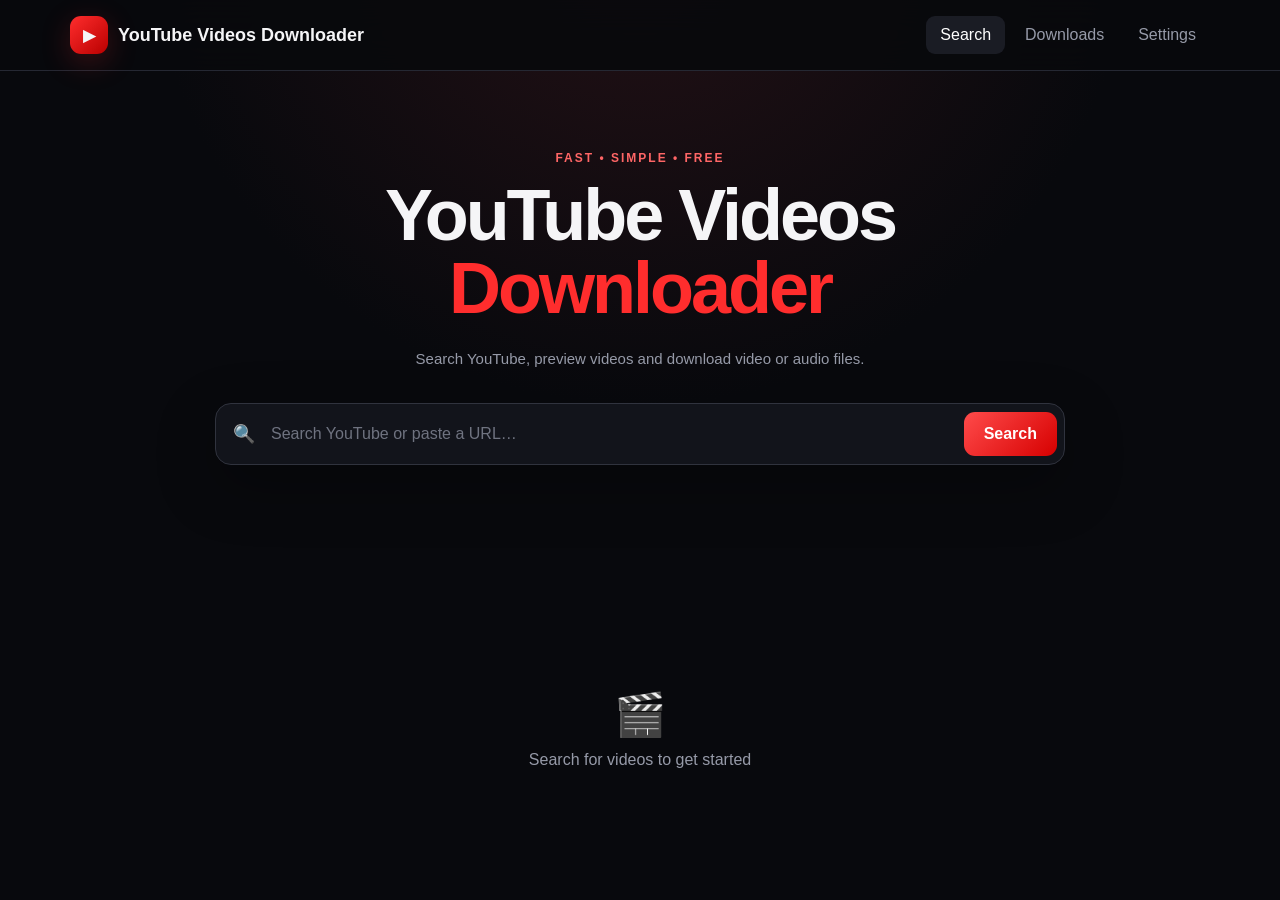
<file: app/static/index.html>
<!DOCTYPE html>
<html lang="en">
<head>
  <meta charset="UTF-8">
  <meta name="viewport" content="width=device-width,initial-scale=1.0">
  <title>YouTube Videos Downloader</title>
  <meta name="description" content="YouTube Videos Downloader">

  <style>
    *{box-sizing:border-box;margin:0;padding:0}
    :root{
      --bg:#08090d;
      --card:#11131a;
      --card2:#171922;
      --text:#f5f5f7;
      --muted:#969aa8;
      --red:#ff2d2d;
      --red2:#ff4b4b;
      --border:#252833;
      --green:#28d17c;
    }
    body{
      font-family:Inter,Arial,sans-serif;
      background:radial-gradient(circle at 50% -10%,#251116 0,#08090d 42%);
      color:var(--text);
      min-height:100vh;
    }
    button,input,select{font:inherit}
    button{cursor:pointer}
    .header{
      position:sticky;top:0;z-index:20;
      background:rgba(8,9,13,.9);
      backdrop-filter:blur(18px);
      border-bottom:1px solid var(--border);
    }
    .header-inner{
      max-width:1180px;margin:auto;padding:16px 20px;
      display:flex;align-items:center;justify-content:space-between;gap:20px;
    }
    .logo{display:flex;align-items:center;gap:10px;font-weight:800}
    .logo-icon{
      width:38px;height:38px;border-radius:11px;
      display:grid;place-items:center;
      background:linear-gradient(135deg,var(--red),#b90000);
      box-shadow:0 8px 30px rgba(255,45,45,.22);
    }
    .logo-text{font-size:18px}
    .nav-tabs{display:flex;gap:6px}
    .nav-tab{
      border:0;background:transparent;color:var(--muted);
      padding:10px 14px;border-radius:9px;
    }
    .nav-tab:hover,.nav-tab.active{
      background:#1a1c24;color:white;
    }
    .badge{
      display:inline-grid;place-items:center;
      min-width:18px;height:18px;margin-left:5px;
      border-radius:20px;background:var(--red);color:white;font-size:11px;
    }
    .main{max-width:1180px;margin:auto;padding:45px 20px 70px}
    .search-hero{text-align:center;padding:35px 0 25px}
    .hero-eyebrow{
      color:#ff6666;text-transform:uppercase;
      letter-spacing:2px;font-size:12px;font-weight:700;margin-bottom:14px;
    }
    .hero-title{
      font-size:clamp(38px,7vw,72px);
      line-height:1.02;letter-spacing:-3px;
      margin-bottom:20px;
    }
    .hero-title em{font-style:normal;color:var(--red)}
    .hero-sub{
      color:var(--muted);max-width:620px;
      margin:auto;line-height:1.7;font-size:15px;
    }
    .search-form{max-width:850px;margin:32px auto 0}
    .search-input-wrap{
      display:flex;align-items:center;
      background:#12141b;border:1px solid #30333e;
      border-radius:16px;padding:7px;
      box-shadow:0 20px 60px rgba(0,0,0,.3);
    }
    .search-icon{padding:0 10px;font-size:18px}
    .search-input{
      flex:1;min-width:0;border:0;outline:0;
      background:transparent;color:white;padding:14px 6px;
    }
    .search-input::placeholder{color:#6f7380}
    .search-btn,.btn-primary{
      border:0;border-radius:11px;
      background:linear-gradient(135deg,var(--red2),#d60000);
      color:white;font-weight:700;padding:13px 20px;
    }
    .search-btn:hover,.btn-primary:hover{filter:brightness(1.1)}
    .adsense-slot{margin:25px 0;min-height:20px}
    .results-grid{
      display:grid;grid-template-columns:repeat(auto-fill,minmax(280px,1fr));
      gap:18px;margin-top:25px;
    }
    .video-card{
      overflow:hidden;background:var(--card);
      border:1px solid var(--border);border-radius:16px;
      transition:.2s;
    }
    .video-card:hover{
      transform:translateY(-3px);border-color:#3a3d49;
    }
    .thumb-wrap{position:relative;aspect-ratio:16/9;background:#181a22}
    .thumb-wrap img{width:100%;height:100%;object-fit:cover}
    .duration{
      position:absolute;right:9px;bottom:8px;
      background:rgba(0,0,0,.8);padding:4px 7px;border-radius:5px;font-size:11px;
    }
    .video-info{padding:15px}
    .video-title{
      font-weight:650;line-height:1.4;
      display:-webkit-box;-webkit-line-clamp:2;
      -webkit-box-orient:vertical;overflow:hidden;
      min-height:40px;
    }
    .video-meta{color:var(--muted);font-size:12px;margin-top:8px}
    .video-actions{display:flex;gap:8px;margin-top:14px}
    .action-btn{
      flex:1;border:1px solid var(--border);
      background:#191b23;color:white;
      border-radius:9px;padding:10px 8px;font-size:12px;
    }
    .action-btn:hover{border-color:#555966}
    .action-btn.video{background:#b80000;border-color:#b80000}
    .section-header{
      display:flex;align-items:center;
      justify-content:space-between;gap:15px;margin-bottom:22px;
    }
    .section-title{font-size:28px}
    .btn-outline{
      background:transparent;color:#ddd;
      border:1px solid var(--border);
      border-radius:9px;padding:9px 13px;
    }
    .downloads-list{display:grid;gap:13px}
    .download-card{
      background:var(--card);border:1px solid var(--border);
      border-radius:14px;padding:16px;
    }
    .download-top{
      display:flex;justify-content:space-between;gap:15px;
    }
    .download-title{font-weight:650}
    .download-status{font-size:12px;color:var(--muted);margin-top:6px}
    .progress{
      height:7px;background:#252832;border-radius:20px;
      overflow:hidden;margin-top:14px;
    }
    .progress-bar{
      height:100%;width:0;background:var(--red);
      transition:width .3s;
    }
    .download-link{
      display:inline-block;margin-top:13px;
      color:white;text-decoration:none;
      background:#b80000;padding:9px 14px;border-radius:8px;
      font-size:12px;font-weight:700;
    }
    .settings-grid{
      display:grid;grid-template-columns:repeat(2,minmax(0,1fr));gap:16px;
    }
    .settings-card{
      background:var(--card);border:1px solid var(--border);
      border-radius:15px;padding:20px;
    }
    .settings-card-title{font-size:15px;margin-bottom:18px}
    .field-label{
      display:block;color:var(--muted);
      font-size:12px;margin:13px 0 7px;
    }
    .field-input{
      width:100%;background:#191b23;
      border:1px solid var(--border);color:white;
      border-radius:9px;padding:11px;outline:none;
    }
    .field-input:focus{border-color:#555}
    .empty-state{
      text-align:center;color:var(--muted);
      padding:60px 15px;
    }
    .empty-icon{font-size:42px;margin-bottom:12px}
    .alert{
      padding:12px 14px;border-radius:10px;
      margin-bottom:15px;font-size:13px;
    }
    .alert-error{background:#351519;color:#ff8e8e;border:1px solid #63252b}
    .alert-success{background:#123323;color:#7df0ae}
    .spinner{
      display:inline-block;width:15px;height:15px;
      border:2px solid rgba(255,255,255,.3);
      border-top-color:white;border-radius:50%;
      animation:spin .7s linear infinite;
    }
    @keyframes spin{to{transform:rotate(360deg)}}
    .tab-panel{display:none}
    .tab-panel.active{display:block}
    .toast-container{
      position:fixed;right:18px;bottom:18px;
      z-index:100;display:grid;gap:8px;
    }
    .toast{
      background:#191b23;border:1px solid var(--border);
      padding:12px 15px;border-radius:10px;
      box-shadow:0 15px 40px #0008;font-size:13px;
    }
    @media(max-width:700px){
      .header-inner{padding:12px}
      .logo-text{font-size:15px}
      .nav-tab{padding:9px 8px;font-size:12px}
      .main{padding:25px 13px 50px}
      .hero-title{letter-spacing:-2px}
      .search-input-wrap{border-radius:13px}
      .search-btn{padding:12px 13px}
      .settings-grid{grid-template-columns:1fr}
      .results-grid{grid-template-columns:1fr}
    }
  </style>

  <script async
    src="https://pagead2.googlesyndication.com/pagead/js/adsbygoogle.js?client=ca-pub-3776846934936900"
    crossorigin="anonymous"></script>
</head>

<body>

<header class="header">
  <div class="header-inner">
    <div class="logo">
      <div class="logo-icon">▶</div>
      <span class="logo-text">YouTube Videos Downloader</span>
    </div>

    <nav class="nav-tabs">
      <button class="nav-tab active" onclick="showTab('search')">Search</button>
      <button class="nav-tab" onclick="showTab('downloads')">
        Downloads <span id="active-badge" class="badge" style="display:none">0</span>
      </button>
      <button class="nav-tab" onclick="showTab('settings')">Settings</button>
    </nav>
  </div>
</header>

<main class="main">

<section id="panel-search" class="tab-panel active">

  <div class="search-hero">
    <p class="hero-eyebrow">Fast • Simple • Free</p>
    <h1 class="hero-title">YouTube Videos<br><em>Downloader</em></h1>
    <p class="hero-sub">
      Search YouTube, preview videos and download video or audio files.
    </p>

    <form class="search-form" onsubmit="handleSearch(event)">
      <div class="search-input-wrap">
        <span class="search-icon">🔍</span>
        <input
          id="search-input"
          class="search-input"
          type="text"
          placeholder="Search YouTube or paste a URL…"
          autocomplete="off"
          spellcheck="false">
        <button id="search-btn" class="search-btn" type="submit">
          <span id="search-btn-text">Search</span>
          <span id="search-spinner" class="spinner" style="display:none"></span>
        </button>
      </div>
    </form>
  </div>

  <div class="adsense-slot">
    <ins class="adsbygoogle"
      style="display:block"
      data-ad-client="ca-pub-3776846934936900"
      data-ad-slot="8855628320"
      data-ad-format="auto"
      data-full-width-responsive="true"></ins>
    <script>(adsbygoogle=window.adsbygoogle||[]).push({});</script>
  </div>

  <div id="search-error" class="alert alert-error" style="display:none"></div>
  <div id="results-grid" class="results-grid"></div>

  <div class="adsense-slot">
    <ins class="adsbygoogle"
      style="display:block"
      data-ad-client="ca-pub-3776846934936900"
      data-ad-slot="8855628320"
      data-ad-format="auto"
      data-full-width-responsive="true"></ins>
    <script>(adsbygoogle=window.adsbygoogle||[]).push({});</script>
  </div>

  <div id="empty-state" class="empty-state">
    <div class="empty-icon">🎬</div>
    <p>Search for videos to get started</p>
  </div>

</section>

<section id="panel-downloads" class="tab-panel">

  <div class="section-header">
    <h2 class="section-title">Downloads</h2>
    <button class="btn-outline" onclick="clearFinishedDownloads()">Clear Finished</button>
  </div>

  <div id="downloads-list" class="downloads-list">
    <div class="empty-state">
      <div class="empty-icon">📥</div>
      <p>No downloads yet</p>
    </div>
  </div>

  <div class="adsense-slot">
    <ins class="adsbygoogle"
      style="display:block"
      data-ad-client="ca-pub-3776846934936900"
      data-ad-slot="8855628320"
      data-ad-format="auto"
      data-full-width-responsive="true"></ins>
    <script>(adsbygoogle=window.adsbygoogle||[]).push({});</script>
  </div>

</section>

<section id="panel-settings" class="tab-panel">

  <div class="section-header">
    <h2 class="section-title">Settings</h2>
    <button class="btn-primary" onclick="saveSettings()">Save Changes</button>
  </div>

  <div id="settings-alert" class="alert" style="display:none"></div>

  <div class="settings-grid">

    <div class="settings-card">
      <h3 class="settings-card-title">📁 Save Locations</h3>
      <label class="field-label">Video Save Path</label>
      <input id="cfg-video-path" class="field-input" placeholder="./downloads/video">
      <label class="field-label">Audio Save Path</label>
      <input id="cfg-audio-path" class="field-input" placeholder="./downloads/audio">
    </div>

    <div class="settings-card">
      <h3 class="settings-card-title">🎥 Video Settings</h3>
      <label class="field-label">Format</label>
      <select id="cfg-video-format" class="field-input">
        <option value="bestvideo+bestaudio/best">Best Quality</option>
        <option value="bestvideo[height<=1080]+bestaudio/best">Max 1080p</option>
        <option value="bestvideo[height<=720]+bestaudio/best">Max 720p</option>
        <option value="bestvideo[height<=480]+bestaudio/best">Max 480p</option>
        <option value="best">Best single file</option>
      </select>
      <label class="field-label">Container</label>
      <select id="cfg-video-container" class="field-input">
        <option value="mp4">MP4</option>
        <option value="mkv">MKV</option>
        <option value="webm">WebM</option>
      </select>
    </div>

    <div class="settings-card">
      <h3 class="settings-card-title">🎵 Audio Settings</h3>
      <label class="field-label">Format</label>
      <select id="cfg-audio-format" class="field-input">
        <option value="mp3">MP3</option>
        <option value="aac">AAC</option>
        <option value="flac">FLAC</option>
        <option value="wav">WAV</option>
        <option value="opus">Opus</option>
      </select>
      <label class="field-label">Quality (kbps)</label>
      <input id="cfg-audio-quality" type="number" class="field-input" value="192" min="64" max="320">
    </div>

    <div class="settings-card">
      <h3 class="settings-card-title">🔍 Search</h3>
      <label class="field-label">Max Results</label>
      <input id="cfg-max-results" type="number" class="field-input" value="10" min="1" max="50">
    </div>

    <div class="settings-card">
      <h3 class="settings-card-title">⚙️ Download</h3>
      <label class="field-label">Parallel Downloads</label>
      <input id="cfg-parallel-downloads" type="number" class="field-input" value="2" min="1" max="8">
    </div>

  </div>
</section>

</main>

<div id="toast-container" class="toast-container"></div>

<script>
const API_BASE_URL =
  window.API_BASE_URL ||
  localStorage.getItem("api_base_url") ||
  "https://youtube-videos-downloader-tuf9.onrender.com";

const downloads = new Map();

function apiUrl(path){
  return API_BASE_URL.replace(/\/$/,"") + path;
}

function showTab(tab){
  document.querySelectorAll(".tab-panel").forEach(x=>x.classList.remove("active"));
  document.querySelectorAll(".nav-tab").forEach(x=>x.classList.remove("active"));

  document.getElementById("panel-"+tab).classList.add("active");

  const buttons=document.querySelectorAll(".nav-tab");
  const index={search:0,downloads:1,settings:2}[tab];
  if(buttons[index]) buttons[index].classList.add("active");

  if(tab==="downloads") renderDownloads();
  if(tab==="settings") loadSettings();
}

function toast(message){
  const el=document.createElement("div");
  el.className="toast";
  el.textContent=message;
  document.getElementById("toast-container").appendChild(el);
  setTimeout(()=>el.remove(),3500);
}

function escapeHtml(value){
  return String(value??"").replace(/[&<>"']/g,c=>({
    "&":"&amp;","<":"&lt;",">":"&gt;",'"':"&quot;","'":"&#039;"
  }[c]));
}

function formatDuration(seconds){
  if(!seconds) return "";
  seconds=Number(seconds);
  const h=Math.floor(seconds/3600);
  const m=Math.floor((seconds%3600)/60);
  const s=Math.floor(seconds%60);
  return h
    ? `${h}:${String(m).padStart(2,"0")}:${String(s).padStart(2,"0")}`
    : `${m}:${String(s).padStart(2,"0")}`;
}

async function handleSearch(event){
  event.preventDefault();

  const input=document.getElementById("search-input");
  const query=input.value.trim();
  const error=document.getElementById("search-error");
  const grid=document.getElementById("results-grid");
  const empty=document.getElementById("empty-state");
  const btn=document.getElementById("search-btn");
  const text=document.getElementById("search-btn-text");
  const spinner=document.getElementById("search-spinner");

  if(!query){
    error.textContent="Please enter a YouTube search or URL.";
    error.style.display="block";
    return;
  }

  error.style.display="none";
  grid.innerHTML="";
  empty.style.display="none";
  btn.disabled=true;
  text.style.display="none";
  spinner.style.display="inline-block";

  try{
    const response=await fetch(apiUrl("/api/search"),{
      method:"POST",
      headers:{"Content-Type":"application/json"},
      body:JSON.stringify({query})
    });

    const data=await response.json();

    if(!response.ok){
      throw new Error(data.detail||"Search failed.");
    }

    renderResults(Array.isArray(data)?data:(data.results||[]));
  }catch(err){
    error.textContent=err.message||"Something went wrong.";
    error.style.display="block";
    empty.style.display="block";
  }finally{
    btn.disabled=false;
    text.style.display="inline";
    spinner.style.display="none";
  }
}

function renderResults(results){
  const grid=document.getElementById("results-grid");
  const empty=document.getElementById("empty-state");

  if(!results.length){
    empty.style.display="block";
    return;
  }

  empty.style.display="none";

  grid.innerHTML=results.map((item,index)=>{
    const url=item.webpage_url||item.url||"";
    const title=item.title||"Untitled";
    const thumb=item.thumbnail||item.thumbnails?.[0]?.url||"";
    const duration=formatDuration(item.duration);

    return `
      <article class="video-card">
        <div class="thumb-wrap">
          ${thumb?`<img src="${escapeHtml(thumb)}" loading="lazy" alt="">`:""}
          ${duration?`<span class="duration">${escapeHtml(duration)}</span>`:""}
        </div>

        <div class="video-info">
          <div class="video-title">${escapeHtml(title)}</div>
          <div class="video-meta">${escapeHtml(item.uploader||item.channel||"YouTube")}</div>

          <div class="video-actions">
            <button class="action-btn video"
              onclick='startDownload(${JSON.stringify(url)},"video",${JSON.stringify(title)})'>
              Video
            </button>
            <button class="action-btn"
              onclick='startDownload(${JSON.stringify(url)},"audio",${JSON.stringify(title)})'>
              Audio
            </button>
          </div>
        </div>
      </article>`;
  }).join("");
}

async function startDownload(url,mode,title){
  if(!url){
    toast("Download URL is missing.");
    return;
  }

  try{
    const response=await fetch(apiUrl("/api/download"),{
      method:"POST",
      headers:{"Content-Type":"application/json"},
      body:JSON.stringify({url,mode})
    });

    const data=await response.json();

    if(!response.ok){
      throw new Error(data.detail||"Download could not start.");
    }

    downloads.set(data.download_id,{
      id:data.download_id,
      title:title||"Download",
      mode,
      status:"queued",
      percent:0
    });

    updateBadge();
    showTab("downloads");
    toast("Download started.");

    monitorDownload(data.download_id);
  }catch(err){
    toast(err.message||"Download failed.");
  }
}

async function monitorDownload(id){
  while(downloads.has(id)){
    try{
      const response=await fetch(apiUrl("/api/status/"+encodeURIComponent(id)));

      if(!response.ok) throw new Error("Status unavailable");

      const status=await response.json();
      const item=downloads.get(id);

      if(!item) return;

      Object.assign(item,status);

      renderDownloads();

      if(["finished","completed","error","failed"].includes(status.status)){
        return;
      }

      await new Promise(r=>setTimeout(r,1000));
    }catch{
      await new Promise(r=>setTimeout(r,1500));
    }
  }
}

function renderDownloads(){
  const list=document.getElementById("downloads-list");

  if(!downloads.size){
    list.innerHTML=`
      <div class="empty-state">
        <div class="empty-icon">📥</div>
        <p>No downloads yet</p>
      </div>`;
    return;
  }

  list.innerHTML=[...downloads.values()].map(item=>{
    const rawPercent=String(item.percent||"0").replace("%","");
    const percent=Math.max(0,Math.min(100,parseFloat(rawPercent)||0));
    const status=item.status||"queued";

    let action="";

    if(status==="finished"||status==="completed"){
      action=`
        <a class="download-link"
           href="${apiUrl("/api/file/"+encodeURIComponent(item.id))}"
           download>
          Download File
        </a>`;
    }
    else if(status==="error"||status==="failed"){
      action=`
        <div class="download-status" style="color:#ff7777">
          ${escapeHtml(item.error||"Download failed")}
        </div>`;
    }

    return `
      <div class="download-card">
        <div class="download-top">
          <div>
            <div class="download-title">
              ${escapeHtml(item.title||"Download")}
            </div>
            <div class="download-status">
              ${escapeHtml(status)} • ${escapeHtml(item.mode||"")}
            </div>
          </div>
          <div>${Math.round(percent)}%</div>
        </div>

        <div class="progress">
          <div class="progress-bar" style="width:${percent}%"></div>
        </div>

        ${action}
      </div>`;
  }).join("");
}

function updateBadge(){
  const badge=document.getElementById("active-badge");

  const active=[...downloads.values()]
    .filter(x=>!["finished","completed","error","failed"].includes(x.status))
    .length;

  if(active){
    badge.textContent=active;
    badge.style.display="inline-grid";
  }else{
    badge.style.display="none";
  }
}

function clearFinishedDownloads(){
  for(const [id,item] of downloads){
    if(["finished","completed","error","failed"].includes(item.status)){
      downloads.delete(id);
    }
  }

  renderDownloads();
  updateBadge();
}

async function loadSettings(){
  try{
    const response=await fetch(apiUrl("/api/config"));

    if(!response.ok) return;

    const cfg=await response.json();

    document.getElementById("cfg-video-path").value=cfg.video_save_path||"";
    document.getElementById("cfg-audio-path").value=cfg.audio_save_path||"";
    document.getElementById("cfg-video-format").value=cfg.video_format||"bestvideo+bestaudio/best";
    document.getElementById("cfg-video-container").value=cfg.video_container||"mp4";
    document.getElementById("cfg-audio-format").value=cfg.audio_format||"mp3";
    document.getElementById("cfg-audio-quality").value=cfg.audio_quality||"192";
    document.getElementById("cfg-max-results").value=cfg.max_results||10;
    document.getElementById("cfg-parallel-downloads").value=cfg.parallel_downloads||2;

  }catch(err){
    console.error("Settings load failed:",err);
  }
}

async function saveSettings(){
  const alert=document.getElementById("settings-alert");

  const config={
    video_save_path:document.getElementById("cfg-video-path").value,
    audio_save_path:document.getElementById("cfg-audio-path").value,
    video_format:document.getElementById("cfg-video-format").value,
    video_container:document.getElementById("cfg-video-container").value,
    audio_format:document.getElementById("cfg-audio-format").value,
    audio_quality:document.getElementById("cfg-audio-quality").value,
    max_results:Number(document.getElementById("cfg-max-results").value),
    parallel_downloads:Number(document.getElementById("cfg-parallel-downloads").value)
  };

  try{
    const response=await fetch(apiUrl("/api/config"),{
      method:"POST",
      headers:{"Content-Type":"application/json"},
      body:JSON.stringify(config)
    });

    const data=await response.json();

    if(!response.ok){
      throw new Error(data.detail||"Could not save settings.");
    }

    alert.className="alert alert-success";
    alert.textContent="Settings saved successfully.";
    alert.style.display="block";

    toast("Settings saved.");

    setTimeout(()=>{
      alert.style.display="none";
    },3000);

  }catch(err){
    alert.className="alert alert-error";
    alert.textContent=err.message||"Could not save settings.";
    alert.style.display="block";
  }
}

loadSettings();
updateBadge();
</script>

</body>
</html>
</file>
